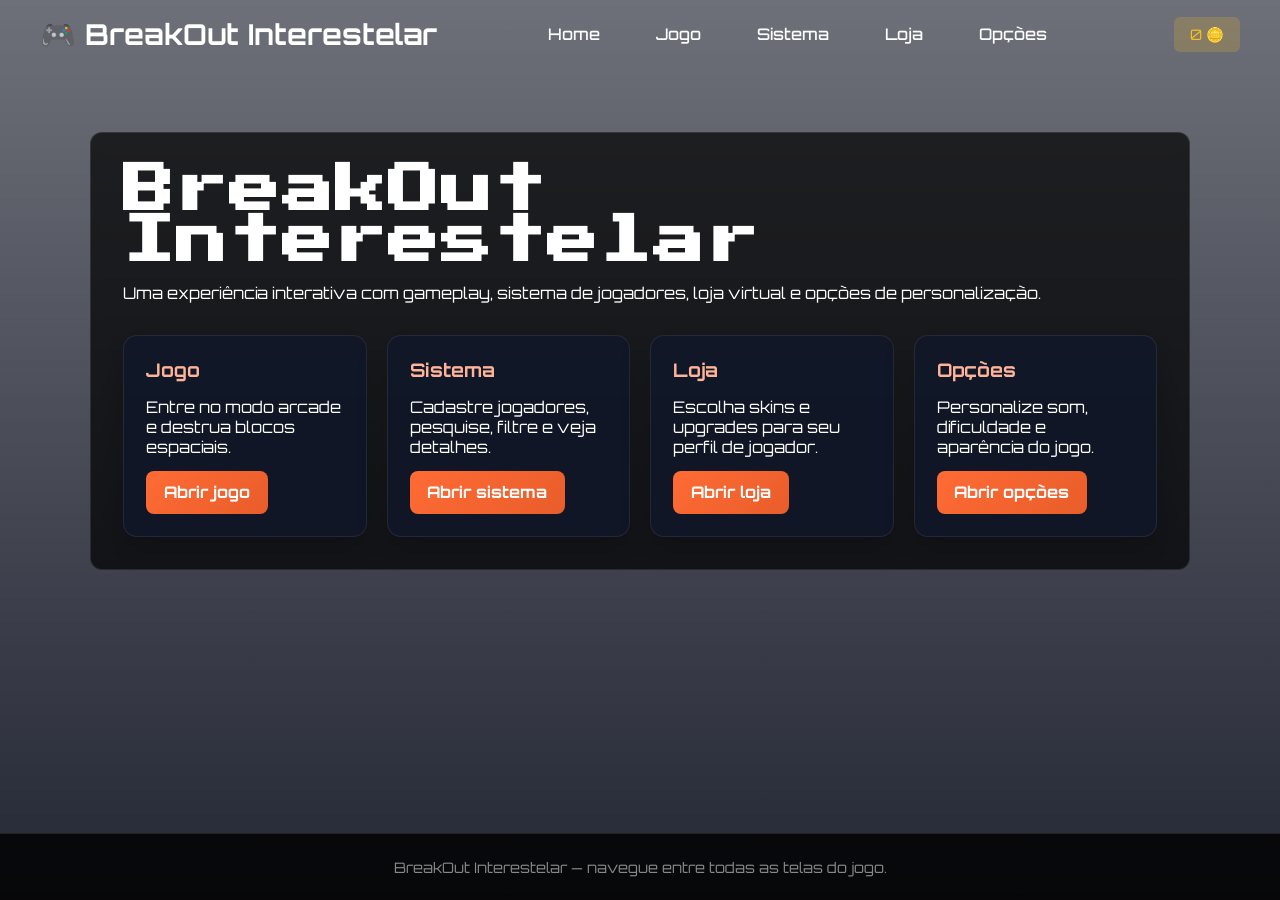
<file: index.html>
<!DOCTYPE html>
<html lang="pt-BR">
  <head>
    <meta charset="UTF-8" />
    <meta name="viewport" content="width=device-width, initial-scale=1.0" />
    <meta
      name="description"
      content="BreakOut Interestelar: menu central com acesso ao jogo, sistema, loja e opções."
    />
    <title>BreakOut Interestelar</title>
    <link rel="stylesheet" href="assets/css/style.css" />
  </head>
  <body>
    <video id="bgVideo" autoplay muted loop playsinline aria-hidden="true">
      <source src="assets/video/background.mp4" type="video/mp4" />
    </video>

    <div class="page-wrapper">
      <header class="site-header">
        <div class="header-content">
          <a class="site-title" href="index.html">🎮 BreakOut Interestelar</a>
          <nav class="main-nav" aria-label="Navegação principal">
            <ul>
              <li><a href="index.html">Home</a></li>
              <li><a href="jogo.html">Jogo</a></li>
              <li><a href="sistema.html">Sistema</a></li>
              <li><a href="loja.html">Loja</a></li>
              <li><a href="opcoes.html">Opções</a></li>
            </ul>
          </nav>
          <div id="player-coins" class="current-player-display" style="display: inline-block; margin-left: 1rem; padding: 0.5rem 1rem; background: rgba(251,191,36,0.2); border-radius: 6px; font-size: 0.9rem; color: #fbbf24;">0 🪙</div>
        </div>
      </header>

      <main class="main-content">
        <section class="hero-panel leaderboard-section">
          <h1 class="game-title animate-text">BreakOut Interestelar</h1>
          <p>Uma experiência interativa com gameplay, sistema de jogadores, loja virtual e opções de personalização.</p>

          <div class="home-cards">
            <article class="info-card">
              <h3>Jogo</h3>
              <p>Entre no modo arcade e destrua blocos espaciais.</p>
              <a href="jogo.html" class="card-link">Abrir jogo</a>
            </article>

            <article class="info-card">
              <h3>Sistema</h3>
              <p>Cadastre jogadores, pesquise, filtre e veja detalhes.</p>
              <a href="sistema.html" class="card-link">Abrir sistema</a>
            </article>

            <article class="info-card">
              <h3>Loja</h3>
              <p>Escolha skins e upgrades para seu perfil de jogador.</p>
              <a href="loja.html" class="card-link">Abrir loja</a>
            </article>

            <article class="info-card">
              <h3>Opções</h3>
              <p>Personalize som, dificuldade e aparência do jogo.</p>
              <a href="opcoes.html" class="card-link">Abrir opções</a>
            </article>
          </div>
        </section>
      </main>

      <footer class="site-footer">
        <p>BreakOut Interestelar — navegue entre todas as telas do jogo.</p>
      </footer>
    </div>

    <script>
      const PLAYERS_KEY = "breakout-players";
      const CURRENT_KEY = "breakout-current-player";
      function updateCoins() {
        try {
          const currentId = Number(localStorage.getItem(CURRENT_KEY));
          if (currentId) {
            const players = JSON.parse(localStorage.getItem(PLAYERS_KEY) || "[]");
            const player = players.find(p => p.id === currentId);
            const el = document.getElementById("player-coins");
            if (el && player) el.textContent = `${player.coins || 0} 🪙`;
          }
        } catch {}
      }
      updateCoins();
    </script>
  </body>
</html>
</file>
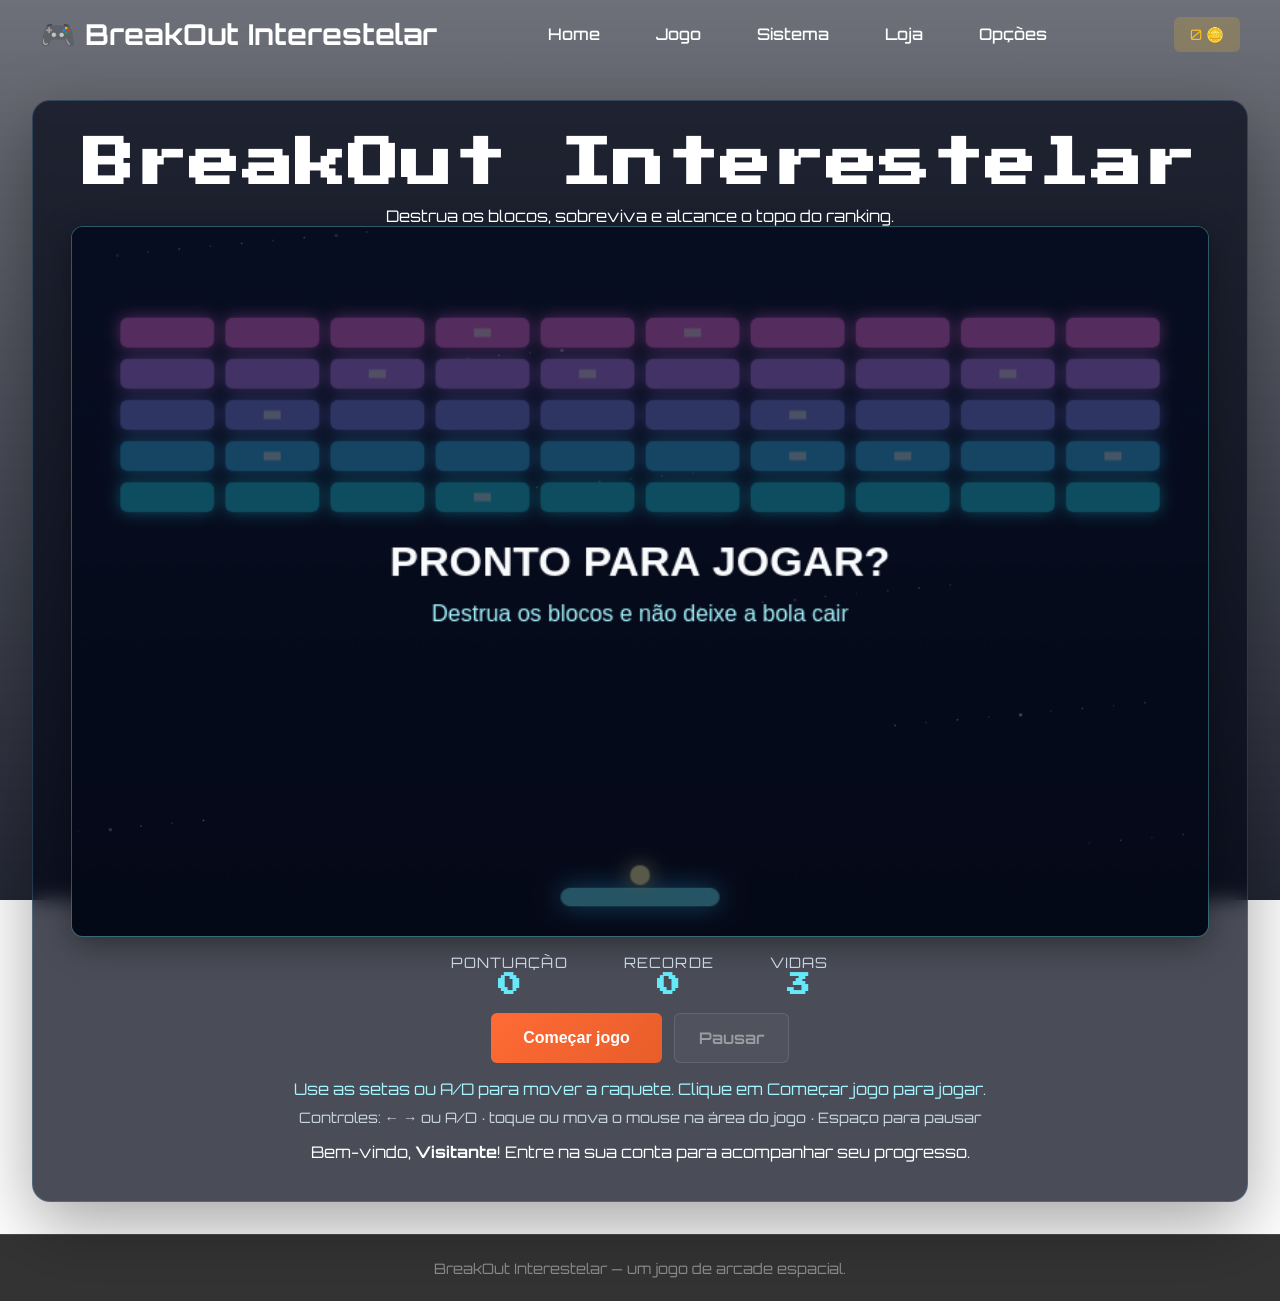
<file: jogo.html>
<!DOCTYPE html>
<html lang="pt-BR">
  <head>
    <meta charset="UTF-8" />
    <meta name="viewport" content="width=device-width, initial-scale=1.0" />
    <title>BreakOut Interestelar | Jogo</title>
    <link rel="stylesheet" href="assets/css/style.css" />
  </head>
  <body>
    <video id="bgVideo" autoplay muted loop playsinline aria-hidden="true">
      <source src="assets/video/background.mp4" type="video/mp4" />
    </video>

    <div class="page-wrapper">
      <header class="site-header">
        <div class="header-content">
          <a class="site-title" href="index.html">🎮 BreakOut Interestelar</a>
          <nav class="main-nav" aria-label="Navegação principal">
            <ul>
              <li><a href="index.html">Home</a></li>
              <li><a href="jogo.html">Jogo</a></li>
              <li><a href="sistema.html">Sistema</a></li>
              <li><a href="loja.html">Loja</a></li>
              <li><a href="opcoes.html">Opções</a></li>
            </ul>
          </nav>
          <div id="player-coins" class="current-player-display" style="display: inline-block; margin-left: 1rem; padding: 0.5rem 1rem; background: rgba(251,191,36,0.2); border-radius: 6px; font-size: 0.9rem; color: #fbbf24;">0 🪙</div>
        </div>
      </header>

      <main class="main-content">
        <section class="game-section" id="jogo" aria-labelledby="titulo-jogo">
          <h1 class="game-title animate-text" id="titulo-jogo">BreakOut Interestelar</h1>
          <p>Destrua os blocos, sobreviva e alcance o topo do ranking.</p>

          <canvas
            class="game-canvas"
            id="gameCanvas"
            width="800"
            height="500"
            aria-label="Área do jogo BreakOut Interestelar"
          >
            Seu navegador não oferece suporte ao elemento canvas.
          </canvas>

          <div class="game-hud" aria-label="Status da partida">
            <p>Pontuação <strong id="game-score">0</strong></p>
            <p>Recorde <strong id="game-best">0</strong></p>
            <p>Vidas <strong id="game-lives">3</strong></p>
          </div>
          <div class="game-controls">
            <button class="btn-submit" id="start-game" type="button">Começar jogo</button>
            <button class="game-secondary-button" id="pause-game" type="button" disabled>
              Pausar
            </button>
          </div>
          <div class="touch-controls" aria-label="Controles táteis da raquete">
            <button id="move-left" type="button" aria-label="Mover raquete para a esquerda">←</button>
            <button id="move-right" type="button" aria-label="Mover raquete para a direita">→</button>
          </div>
          <p class="game-message" id="game-status" role="status" aria-live="polite">
            Use as setas ou A/D para mover a raquete. Clique em Começar jogo para jogar.
          </p>
          <p class="game-instructions desktop-instructions">
            Controles: ← → ou A/D · toque ou mova o mouse na área do jogo · Espaço para pausar
          </p>
          <p class="game-instructions mobile-instructions">
            Use os botões de direção ou arraste o dedo pela área do jogo. Toque em Pausar para interromper.
          </p>

          <p class="player-welcome animate-text-dim">
            Bem-vindo, <strong>Visitante</strong>! Entre na sua conta para acompanhar seu progresso.
          </p>
        </section>
      </main>

      <footer class="site-footer">
        <p>BreakOut Interestelar — um jogo de arcade espacial.</p>
      </footer>
    </div>

    <script src="assets/js/game.js" defer></script>
  </body>
</html>
</file>
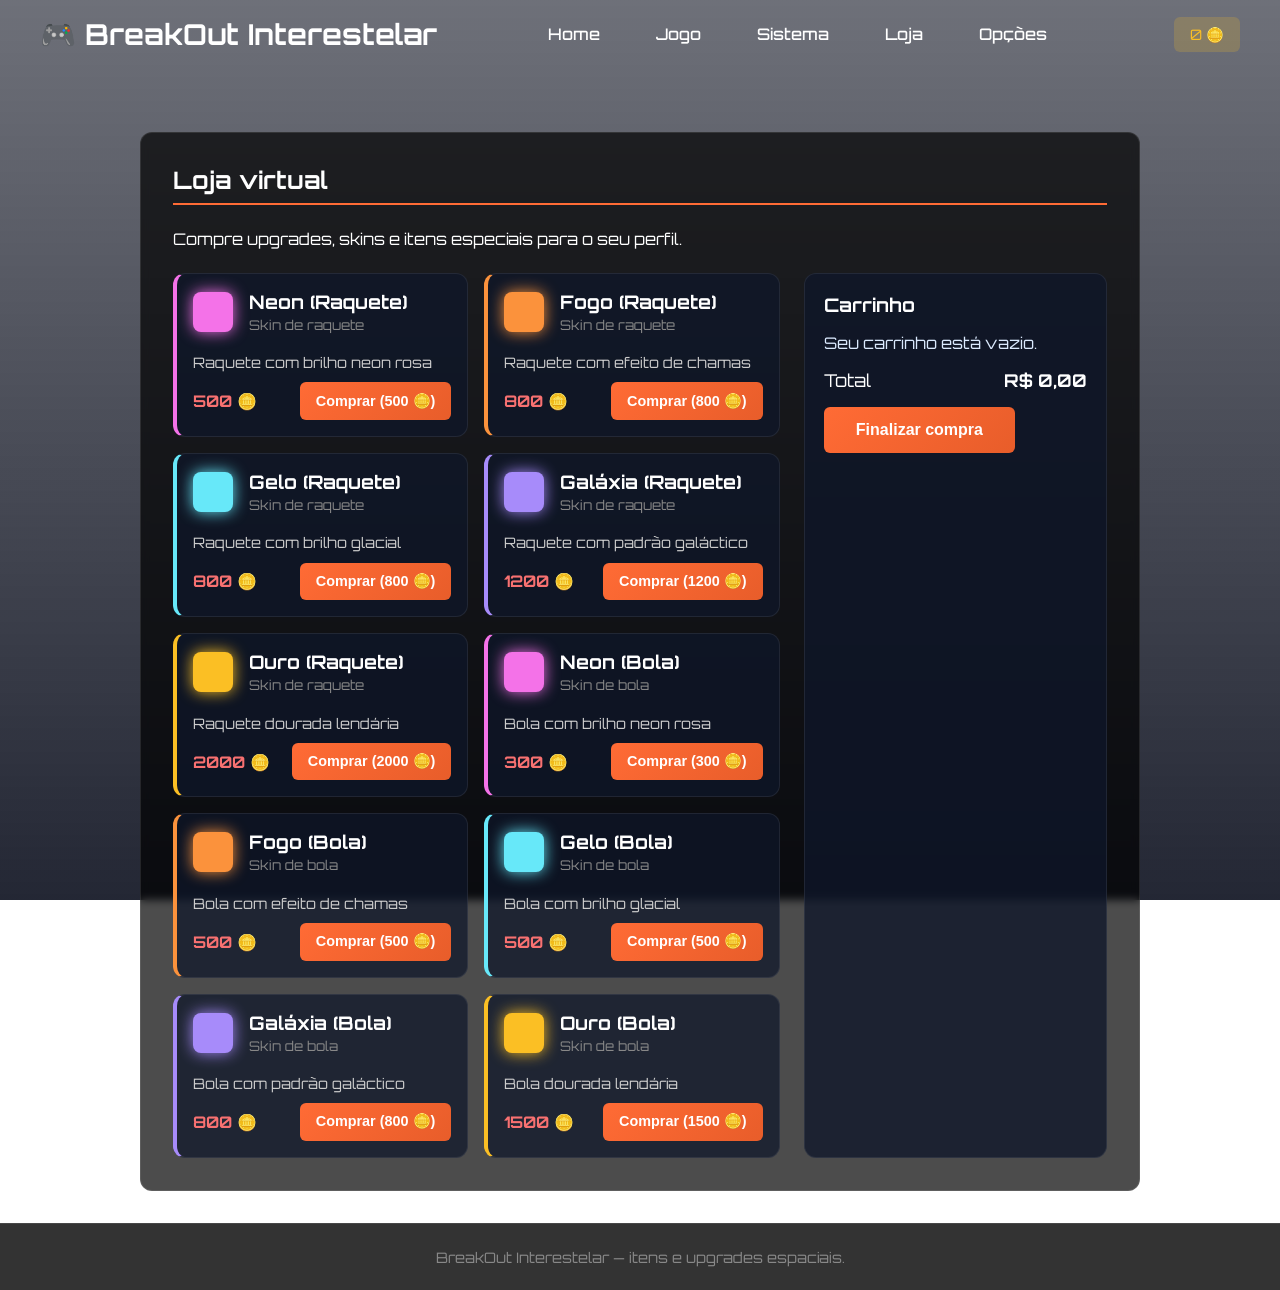
<file: loja.html>
<!DOCTYPE html>
<html lang="pt-BR">
  <head>
    <meta charset="UTF-8" />
    <meta name="viewport" content="width=device-width, initial-scale=1.0" />
    <title>BreakOut Interestelar | Loja</title>
    <link rel="stylesheet" href="assets/css/style.css" />
  </head>
  <body>
    <video id="bgVideo" autoplay muted loop playsinline aria-hidden="true">
      <source src="assets/video/background.mp4" type="video/mp4" />
    </video>

    <div class="page-wrapper">
      <header class="site-header">
        <div class="header-content">
          <a class="site-title" href="index.html">🎮 BreakOut Interestelar</a>
          <nav class="main-nav" aria-label="Navegação principal">
            <ul>
              <li><a href="index.html">Home</a></li>
              <li><a href="jogo.html">Jogo</a></li>
              <li><a href="sistema.html">Sistema</a></li>
              <li><a href="loja.html">Loja</a></li>
              <li><a href="opcoes.html">Opções</a></li>
            </ul>
          </nav>
          <div id="player-coins" class="current-player-display" style="display: inline-block; margin-left: 1rem; padding: 0.5rem 1rem; background: rgba(251,191,36,0.2); border-radius: 6px; font-size: 0.9rem; color: #fbbf24;">0 🪙</div>
        </div>
      </header>

      <main class="main-content">
        <section class="leaderboard-section">
          <h2 class="section-title">Loja virtual</h2>
          <p>Compre upgrades, skins e itens especiais para o seu perfil.</p>

          <div class="store-layout">
            <div class="store-grid" id="store-grid"></div>

            <aside class="cart-panel">
              <h3>Carrinho</h3>
              <ul id="cart-items" class="cart-items">
                <li>Seu carrinho está vazio.</li>
              </ul>
              <div class="cart-total">
                <span>Total</span>
                <strong id="cart-total">R$ 0,00</strong>
              </div>
              <button class="btn-submit" id="checkout-button" type="button">Finalizar compra</button>
            </aside>
          </div>
        </section>
      </main>

      <footer class="site-footer">
        <p>BreakOut Interestelar — itens e upgrades espaciais.</p>
      </footer>
    </div>

    <script src="assets/js/store.js" defer></script>
  </body>
</html>
</file>
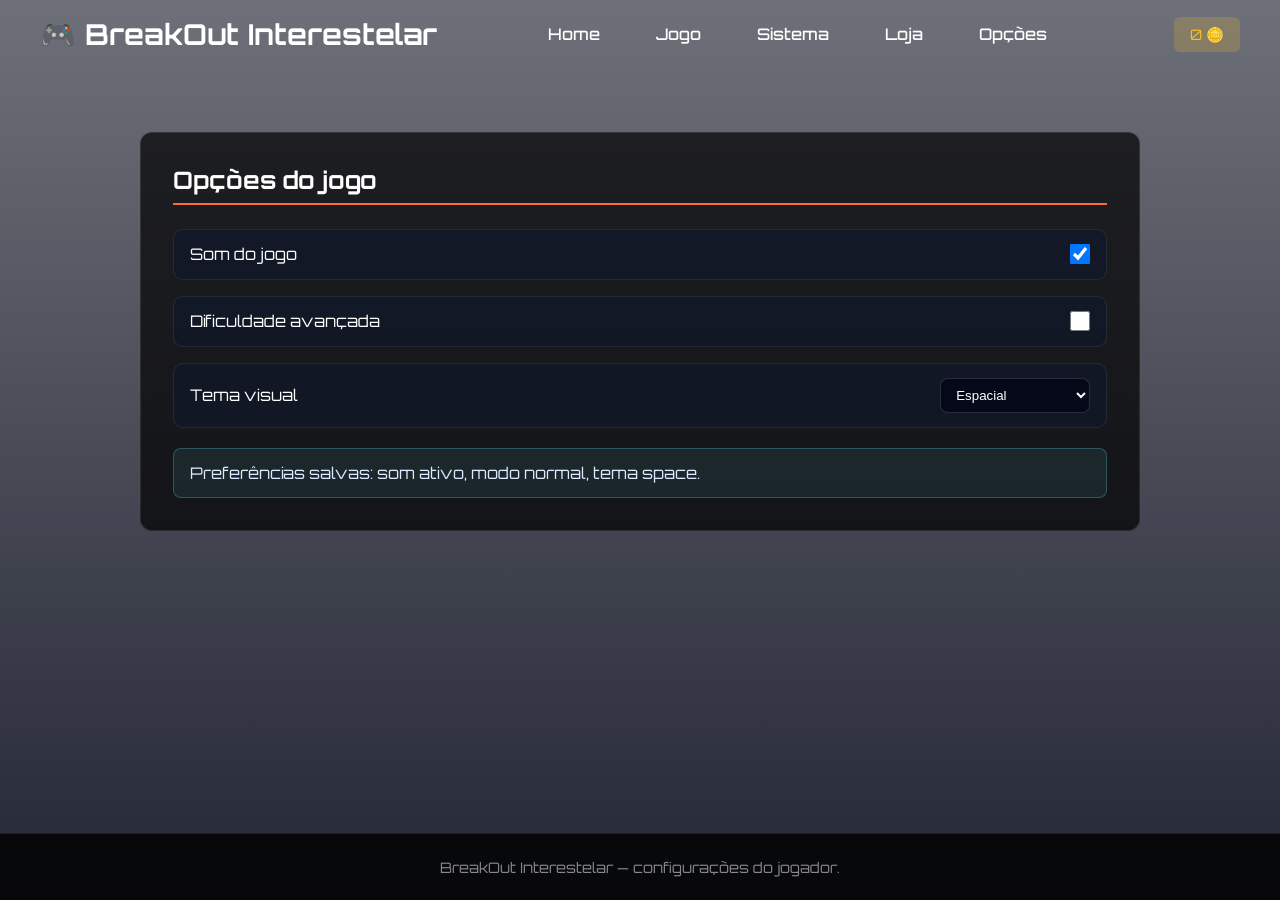
<file: opcoes.html>
<!DOCTYPE html>
<html lang="pt-BR">
  <head>
    <meta charset="UTF-8" />
    <meta name="viewport" content="width=device-width, initial-scale=1.0" />
    <title>BreakOut Interestelar | Opções</title>
    <link rel="stylesheet" href="assets/css/style.css" />
  </head>
  <body>
    <video id="bgVideo" autoplay muted loop playsinline aria-hidden="true">
      <source src="assets/video/background.mp4" type="video/mp4" />
    </video>

    <div class="page-wrapper">
      <header class="site-header">
        <div class="header-content">
          <a class="site-title" href="index.html">🎮 BreakOut Interestelar</a>
          <nav class="main-nav" aria-label="Navegação principal">
            <ul>
              <li><a href="index.html">Home</a></li>
              <li><a href="jogo.html">Jogo</a></li>
              <li><a href="sistema.html">Sistema</a></li>
              <li><a href="loja.html">Loja</a></li>
              <li><a href="opcoes.html">Opções</a></li>
            </ul>
          </nav>
          <div id="player-coins" class="current-player-display" style="display: inline-block; margin-left: 1rem; padding: 0.5rem 1rem; background: rgba(251,191,36,0.2); border-radius: 6px; font-size: 0.9rem; color: #fbbf24;">0 🪙</div>
        </div>
      </header>

      <main class="main-content">
        <section class="leaderboard-section">
          <h2 class="section-title">Opções do jogo</h2>

          <div class="options-panel">
            <label class="option-item">
              <span>Som do jogo</span>
              <input type="checkbox" id="sound-toggle" checked />
            </label>

            <label class="option-item">
              <span>Dificuldade avançada</span>
              <input type="checkbox" id="difficulty-toggle" />
            </label>

            <label class="option-item" for="theme-select">
              <span>Tema visual</span>
              <select id="theme-select">
                <option value="space">Espacial</option>
                <option value="neon">Neon</option>
                <option value="classic">Clássico</option>
              </select>
            </label>
          </div>

          <div class="status-box" id="options-status">
            Preferências salvas no navegador.
          </div>
        </section>
      </main>

      <footer class="site-footer">
        <p>BreakOut Interestelar — configurações do jogador.</p>
      </footer>
    </div>

    <script src="assets/js/options.js" defer></script>
  </body>
</html>
</file>
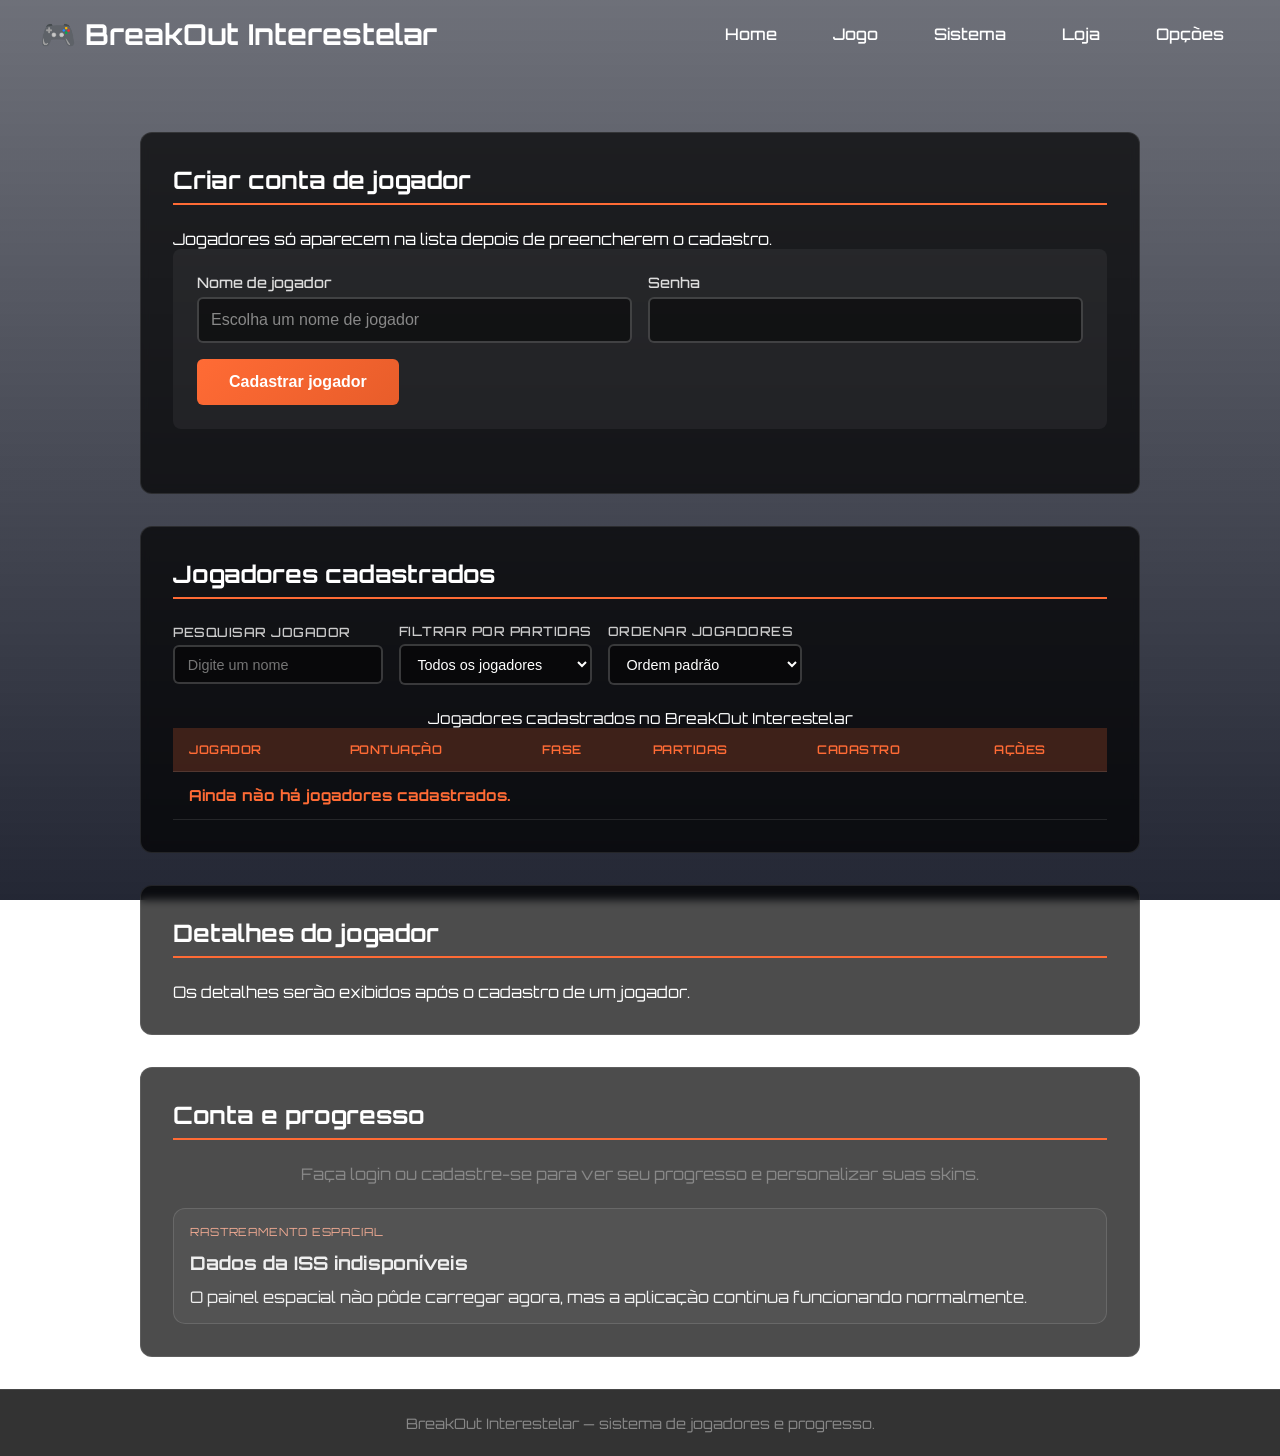
<file: sistema.html>
<!DOCTYPE html>
<html lang="pt-BR">
  <head>
    <meta charset="UTF-8" />
    <meta name="viewport" content="width=device-width, initial-scale=1.0" />
    <title>BreakOut Interestelar | Sistema</title>
    <link rel="stylesheet" href="assets/css/style.css" />
  </head>
  <body>
    <video id="bgVideo" autoplay muted loop playsinline aria-hidden="true">
      <source src="assets/video/background.mp4" type="video/mp4" />
    </video>

    <div class="page-wrapper">
      <header class="site-header">
        <div class="header-content">
          <a class="site-title" href="index.html">🎮 BreakOut Interestelar</a>
          <nav class="main-nav" aria-label="Navegação principal">
            <ul>
              <li><a href="index.html">Home</a></li>
              <li><a href="jogo.html">Jogo</a></li>
              <li><a href="sistema.html">Sistema</a></li>
              <li><a href="loja.html">Loja</a></li>
              <li><a href="opcoes.html">Opções</a></li>
            </ul>
          </nav>
          <div id="current-player-display" class="current-player-display" style="display: none; margin-left: 1rem; padding: 0.5rem 1rem; background: rgba(255,107,53,0.2); border-radius: 6px; font-size: 0.9rem;"></div>
        </div>
      </header>

      <main class="main-content">
        <section class="leaderboard-section" id="cadastro" aria-labelledby="titulo-cadastro">
          <h2 class="section-title" id="titulo-cadastro">Criar conta de jogador</h2>
          <p>Jogadores só aparecem na lista depois de preencherem o cadastro.</p>

          <form class="score-form" id="cadastro-jogador">
            <div class="form-row">
              <div class="form-group">
                <label for="novo-jogador">Nome de jogador</label>
                <input
                  id="novo-jogador"
                  name="jogador"
                  type="text"
                  autocomplete="nickname"
                  minlength="3"
                  maxlength="24"
                  placeholder="Escolha um nome de jogador"
                  required
                />
              </div>

              <div class="form-group">
                <label for="senha">Senha</label>
                <input
                  id="senha"
                  name="senha"
                  type="password"
                  autocomplete="new-password"
                  minlength="8"
                  required
                />
              </div>
            </div>

            <button class="btn-submit" type="submit">Cadastrar jogador</button>
            <p id="cadastro-mensagem" role="status" aria-live="polite"></p>
          </form>
        </section>

        <section class="leaderboard-section" id="partidas" aria-labelledby="titulo-partidas">
          <h2 class="section-title" id="titulo-partidas">Jogadores cadastrados</h2>

          <form class="toolbar" action="#" method="get">
            <div class="toolbar-group">
              <label for="pesquisa-jogador">Pesquisar jogador</label>
              <input id="pesquisa-jogador" name="pesquisa" type="search" placeholder="Digite um nome" />
            </div>

            <div class="toolbar-group">
              <label for="filtro-resultado">Filtrar por partidas</label>
              <select id="filtro-resultado" name="filtro">
                <option value="">Todos os jogadores</option>
                <option value="sem-partidas">Sem partidas</option>
                <option value="com-partidas">Com partidas</option>
              </select>
            </div>

            <div class="toolbar-group">
              <label for="ordenacao">Ordenar jogadores</label>
              <select id="ordenacao" name="ordenacao">
                <option value="">Ordem padrão</option>
                <option value="jogador-asc">Jogador (A-Z)</option>
                <option value="data-desc">Cadastro mais recente</option>
              </select>
            </div>
          </form>

          <div class="table-wrapper">
            <table class="leaderboard-table">
              <caption>Jogadores cadastrados no BreakOut Interestelar</caption>
              <thead>
                <tr>
                  <th scope="col">Jogador</th>
                  <th scope="col">Pontuação</th>
                  <th scope="col">Fase</th>
                  <th scope="col">Partidas</th>
                  <th scope="col">Cadastro</th>
                  <th scope="col">Ações</th>
                </tr>
              </thead>
              <tbody id="lista-jogadores">
                <tr>
                  <td colspan="6">Ainda não há jogadores cadastrados.</td>
                </tr>
              </tbody>
            </table>
          </div>
        </section>

        <section class="leaderboard-section" id="detalhes" aria-labelledby="titulo-detalhes">
          <h2 class="section-title" id="titulo-detalhes">Detalhes do jogador</h2>
          <article>
            <p id="detalhes-jogador">Os detalhes serão exibidos após o cadastro de um jogador.</p>
          </article>
        </section>

        <aside class="leaderboard-section" id="conta" aria-labelledby="titulo-conta">
          <h2 class="section-title" id="titulo-conta">Conta e progresso</h2>
          <div id="player-profile" style="display: none;">
            <div class="player-profile-card" style="text-align: center; padding: 1rem; background: rgba(255,255,255,0.04); border-radius: 12px; margin-bottom: 1.5rem;">
              <h3 id="profile-name" style="color: #ff6b35; margin-bottom: 0.5rem;"></h3>
              <p><strong>Fase:</strong> <span id="profile-phase" class="level-badge"></span></p>
              <p><strong>Pontuação:</strong> <span id="profile-score">0</span></p>
              <p><strong>Moedas:</strong> <span id="profile-coins" class="coins-display">0</span> 🪙</p>
              <p><strong>Partidas:</strong> <span id="profile-games">0</span></p>
              <button id="logout-btn" class="btn-submit small" style="margin-top: 1rem; background: linear-gradient(135deg, #e74c3c 0%, #c0392b 100%);">Sair da conta</button>
            </div>
          </div>
          <p id="login-prompt" style="text-align: center; color: #888;">Faça login ou cadastre-se para ver seu progresso e personalizar suas skins.</p>

          <div class="space-fact" id="api-astronomia" aria-live="polite">
            <p class="space-fact-label">Rastreamento espacial</p>
            <p>Carregando dados da ISS...</p>
          </div>
        </aside>
      </main>

      <footer class="site-footer">
        <p>BreakOut Interestelar — sistema de jogadores e progresso.</p>
      </footer>
    </div>

    <script src="assets/js/players.js" defer></script>
  </body>
</html>
</file>
<file: assets/css/style.css>
/* ===== BreakOut Interestelar - Estilos ===== */

@import url('https://fonts.googleapis.com/css2?family=Orbitron:wght@400;700;900&family=Press+Start+2P&display=swap');

/* Animações de texto */
@keyframes colorShift {
  0%   { color: #ffffff; text-shadow: 0 0 10px #ff6b35, 0 0 20px #ff6b35; }
  50%  { color: #ff6b35; text-shadow: 0 0 10px #ffffff, 0 0 20px #ffffff; }
  100% { color: #ffffff; text-shadow: 0 0 10px #ff6b35, 0 0 20px #ff6b35; }
}

@keyframes colorShiftDim {
  0%   { color: #cccccc; text-shadow: 0 0 8px #ff6b35, 0 0 16px #ff6b35; }
  50%  { color: #ff8c5c; text-shadow: 0 0 8px #cccccc, 0 0 16px #cccccc; }
  100% { color: #cccccc; text-shadow: 0 0 8px #ff6b35, 0 0 16px #ff6b35; }
}

.animate-text {
  animation: colorShift 3s ease-in-out infinite;
}

.animate-text-dim {
  animation: colorShiftDim 3s ease-in-out infinite;
}

/* Font utilities */
.font-retro {
  font-family: 'Press Start 2P', monospace;
}

.font-ui {
  font-family: 'Orbitron', 'Segoe UI', Tahoma, Geneva, Verdana, sans-serif;
}

/* Reset e base */
* {
  margin: 0;
  padding: 0;
  box-sizing: border-box;
}

body {
  font-family: 'Orbitron', 'Segoe UI', Tahoma, Geneva, Verdana, sans-serif;
  min-height: 100vh;
  position: relative;
  color: #fff;
}

/* Vídeo de fundo */
#bgVideo {
  position: fixed;
  top: 0;
  left: 0;
  width: 100vw;
  height: 100vh;
  object-fit: cover;
  z-index: -1;
}

/* Layout principal */
.page-wrapper {
  display: flex;
  flex-direction: column;
  min-height: 100vh;
  position: relative;
  z-index: 1;
}

/* Header / Identificação do sistema */
.site-header {
  position: relative;
  z-index: 10;
  padding: 1rem 2rem;
}

.header-content {
  max-width: 1200px;
  margin: 0 auto;
  display: flex;
  justify-content: space-between;
  align-items: center;
  flex-wrap: wrap;
  gap: 1rem;
}

.site-title {
  font-size: 1.8rem;
  font-weight: 700;
  font-family: 'Orbitron', sans-serif;
}

/* Navegação */
.main-nav ul {
  display: flex;
  list-style: none;
  gap: 1.5rem;
  flex-wrap: wrap;
}

.main-nav a {
  color: #fff;
  text-decoration: none;
  font-weight: 500;
  padding: 0.5rem 1rem;
  border-radius: 4px;
  transition: background 0.3s, color 0.3s;
}

.main-nav a:hover,
.main-nav a:focus {
  background: rgba(255, 107, 53, 0.3);
  color: #ff6b35;
}

/* Main content */
.main-content {
  flex: 1;
  display: flex;
  flex-direction: column;
  align-items: center;
  padding: 2rem;
  position: relative;
  z-index: 5;
}

/* Seção do jogo */
.game-section {
  text-align: center;
  width: 100%;
  max-width: 900px;
}

.game-title {
  margin-bottom: 1rem;
}

.game-canvas {
  background: rgba(0, 0, 0, 0.5);
  border-radius: 8px;
  display: block;
  margin: 0 auto 1rem;
  box-shadow: 0 8px 32px rgba(0, 0, 0, 0.4);
}

.player-welcome {
  margin-top: 1rem;
}

/* Seção de Leaderboard */
.leaderboard-section {
  width: 100%;
  max-width: 1000px;
  margin-top: 2rem;
  background: rgba(0, 0, 0, 0.7);
  border-radius: 12px;
  padding: 2rem;
  backdrop-filter: blur(4px);
  border: 1px solid rgba(255, 255, 255, 0.1);
}

.section-title {
  font-size: 1.5rem;
  margin-bottom: 1.5rem;
  border-bottom: 2px solid #ff6b35;
  padding-bottom: 0.5rem;
  display: flex;
  align-items: center;
  gap: 0.5rem;
  flex-wrap: wrap;
  font-family: 'Orbitron', sans-serif;
}

/* Formulário de cadastro de score */
.score-form {
  background: rgba(255, 255, 255, 0.05);
  border-radius: 8px;
  padding: 1.5rem;
  margin-bottom: 2rem;
}

.form-row {
  display: grid;
  grid-template-columns: repeat(auto-fit, minmax(200px, 1fr));
  gap: 1rem;
  margin-bottom: 1rem;
  align-items: end;
}

.form-group {
  display: flex;
  flex-direction: column;
  gap: 0.4rem;
}

.form-group label {
  font-weight: 500;
  font-size: 0.9rem;
  color: #ddd;
}

.form-group input,
.form-group select {
  padding: 0.75rem;
  border: 2px solid rgba(255, 255, 255, 0.2);
  border-radius: 6px;
  background: rgba(0, 0, 0, 0.5);
  color: #fff;
  font-size: 1rem;
  transition: border-color 0.3s, box-shadow 0.3s;
}

.form-group input:focus,
.form-group select:focus {
  outline: none;
  border-color: #ff6b35;
  box-shadow: 0 0 0 3px rgba(255, 107, 53, 0.3);
}

.form-group input::placeholder {
  color: #888;
}

.btn-submit {
  background: linear-gradient(135deg, #ff6b35 0%, #e85d2a 100%);
  color: #fff;
  border: none;
  padding: 0.875rem 2rem;
  border-radius: 6px;
  font-size: 1rem;
  font-weight: 600;
  cursor: pointer;
  transition: transform 0.2s, box-shadow 0.2s;
  white-space: nowrap;
}

.btn-submit:hover {
  transform: translateY(-2px);
  box-shadow: 0 6px 20px rgba(255, 107, 53, 0.5);
}

.btn-submit:focus {
  outline: none;
  box-shadow: 0 0 0 3px rgba(255, 107, 53, 0.5);
}

/* Área de busca, filtro, ordenação */
.toolbar {
  display: flex;
  flex-wrap: wrap;
  gap: 1rem;
  margin-bottom: 1.5rem;
  align-items: center;
}

.toolbar-group {
  display: flex;
  flex-direction: column;
  gap: 0.3rem;
  min-width: 180px;
}

.toolbar-group label {
  font-size: 0.8rem;
  font-weight: 500;
  color: #ccc;
  text-transform: uppercase;
  letter-spacing: 0.5px;
}

.toolbar input,
.toolbar select {
  padding: 0.6rem 0.8rem;
  border: 2px solid rgba(255, 255, 255, 0.2);
  border-radius: 6px;
  background: rgba(0, 0, 0, 0.5);
  color: #fff;
  font-size: 0.9rem;
  transition: border-color 0.3s;
}

.toolbar input:focus,
.toolbar select:focus {
  outline: none;
  border-color: #ff6b35;
}

/* Tabela de leaderboard */
.table-wrapper {
  overflow-x: auto;
}

.leaderboard-table {
  width: 100%;
  border-collapse: collapse;
  font-size: 0.95rem;
}

.leaderboard-table thead {
  background: rgba(255, 107, 53, 0.2);
}

.leaderboard-table th,
.leaderboard-table td {
  padding: 0.875rem 1rem;
  text-align: left;
  border-bottom: 1px solid rgba(255, 255, 255, 0.1);
}

.leaderboard-table th {
  font-weight: 600;
  color: #ff6b35;
  text-transform: uppercase;
  font-size: 0.75rem;
  letter-spacing: 0.5px;
}

.leaderboard-table tbody tr {
  transition: background 0.2s;
}

.leaderboard-table tbody tr:hover {
  background: rgba(255, 107, 53, 0.1);
}

.leaderboard-table tbody tr.current-player-row {
  background: rgba(255, 107, 53, 0.15);
}

.leaderboard-table td:first-child {
  font-weight: 700;
  color: #ff6b35;
}

.leaderboard-table .score-value {
  font-weight: 600;
  font-family: 'Courier New', monospace;
}

.leaderboard-table .level-badge {
  display: inline-block;
  background: rgba(255, 107, 53, 0.2);
  color: #ff6b35;
  padding: 0.2rem 0.6rem;
  border-radius: 20px;
  font-size: 0.75rem;
  font-weight: 600;
}

.player-detail-card {
  background: rgba(255, 255, 255, 0.04);
  border: 1px solid rgba(255, 255, 255, 0.12);
  border-radius: 12px;
  padding: 1.25rem;
  display: grid;
  gap: 0.5rem;
}

.customization-panel {
  border-color: rgba(34, 211, 238, 0.3) !important;
}

.customization-panel h3 {
  color: #22d3ee !important;
  margin-bottom: 0.5rem;
}

.skin-select {
  width: 100%;
  padding: 0.75rem;
  border: 2px solid rgba(255, 255, 255, 0.2);
  border-radius: 6px;
  background: rgba(0, 0, 0, 0.5);
  color: #fff;
  font-size: 1rem;
  font-family: inherit;
  transition: border-color 0.3s, box-shadow 0.3s;
}

.skin-select:focus {
  outline: none;
  border-color: #22d3ee;
  box-shadow: 0 0 0 3px rgba(34, 211, 238, 0.3);
}

.skin-select:disabled {
  opacity: 0.6;
  cursor: not-allowed;
}

.coins-value {
  font-weight: 600;
  color: #fbbf24;
  font-family: 'Press Start 2P', monospace;
  font-size: 0.85rem;
}

.coins-display {
  font-weight: 700;
  color: #fbbf24;
}

.player-profile-card {
  border: 1px solid rgba(255, 107, 53, 0.3);
}

#logout-btn {
  background: linear-gradient(135deg, #e74c3c 0%, #c0392b 100%) !important;
}

.player-detail-card h3 {
  color: #ff6b35;
  margin-bottom: 0.5rem;
}

.space-fact {
  margin-top: 1.5rem;
  background: rgba(255, 255, 255, 0.04);
  border: 1px solid rgba(255, 255, 255, 0.12);
  border-radius: 12px;
  padding: 1rem;
}

.space-fact-label {
  font-size: 0.7rem;
  text-transform: uppercase;
  letter-spacing: 0.08em;
  color: #ffb399;
}

.space-fact-card {
  display: grid;
  gap: 0.75rem;
}

.space-fact-card img {
  width: 100%;
  border-radius: 10px;
  height: 220px;
  object-fit: cover;
}

.space-fact-card.fallback {
  opacity: 0.9;
}

/* Botões de ação na tabela */
.action-buttons {
  display: flex;
  gap: 0.4rem;
}

.action-btn {
  background: none;
  border: none;
  font-size: 1.1rem;
  cursor: pointer;
  padding: 0.4rem 0.6rem;
  border-radius: 4px;
  transition: background 0.2s, transform 0.1s;
  line-height: 1;
}

.action-btn:hover {
  transform: scale(1.15);
}

.action-btn.view:hover { background: rgba(52, 152, 219, 0.2); }
.action-btn.edit:hover { background: rgba(241, 196, 15, 0.2); }
.action-btn.delete:hover { background: rgba(231, 76, 60, 0.2); }

.action-btn.select:hover { background: rgba(34, 211, 238, 0.2); }

.action-btn:focus {
  outline: none;
  box-shadow: 0 0 0 2px #ff6b35;
}

/* Modal de login/cadastro */
.modal-overlay {
  display: none;
  position: fixed;
  inset: 0;
  background: rgba(0, 0, 0, 0.8);
  z-index: 100;
  justify-content: center;
  align-items: center;
  padding: 1rem;
}

.modal-overlay.active {
  display: flex;
}

.modal {
  background: rgba(20, 20, 30, 0.95);
  border: 2px solid #ff6b35;
  border-radius: 12px;
  padding: 2rem;
  width: 100%;
  max-width: 420px;
  text-align: center;
  box-shadow: 0 16px 48px rgba(0, 0, 0, 0.5);
}

.modal-title {
  margin-bottom: 1.5rem;
  font-size: 1.4rem;
}

.modal-form {
  display: flex;
  flex-direction: column;
  gap: 1rem;
}

.modal-form .form-group {
  text-align: left;
}

.modal-form input {
  width: 100%;
}

.modal-actions {
  display: flex;
  gap: 0.75rem;
  justify-content: center;
  margin-top: 0.5rem;
}

.btn-modal {
  padding: 0.7rem 1.5rem;
  border-radius: 6px;
  font-weight: 600;
  cursor: pointer;
  transition: all 0.2s;
  border: none;
}

.btn-primary {
  background: linear-gradient(135deg, #ff6b35 0%, #e85d2a 100%);
  color: #fff;
}

.btn-primary:hover {
  transform: translateY(-1px);
  box-shadow: 0 4px 16px rgba(255, 107, 53, 0.4);
}

.btn-secondary {
  background: rgba(255, 255, 255, 0.1);
  color: #fff;
  border: 1px solid rgba(255, 255, 255, 0.3);
}

.btn-secondary:hover {
  background: rgba(255, 255, 255, 0.2);
}

/* Footer */
.site-footer {
  background: rgba(0, 0, 0, 0.8);
  border-top: 1px solid rgba(255, 255, 255, 0.1);
  padding: 1.5rem 2rem;
  text-align: center;
  color: #888;
  font-size: 0.9rem;
  position: relative;
  z-index: 5;
}

/* Responsivo */
@media (max-width: 768px) {
  .header-content {
    flex-direction: column;
    text-align: center;
  }

  .main-nav ul {
    justify-content: center;
  }

  .form-row {
    grid-template-columns: 1fr;
  }

  .toolbar {
    flex-direction: column;
    align-items: stretch;
  }

  .toolbar-group {
    min-width: 100%;
  }

  .leaderboard-table th,
  .leaderboard-table td {
    padding: 0.6rem 0.5rem;
    font-size: 0.85rem;
  }

  .action-buttons {
    flex-wrap: wrap;
  }
}

body::before {
  position: fixed;
  inset: 0;
  z-index: 0;
  background: linear-gradient(180deg, rgba(5, 9, 24, 0.58), rgba(5, 9, 24, 0.88));
  content: "";
  pointer-events: none;
}

.site-title {
  color: #fff;
  text-decoration: none;
}

.main-nav a {
  display: inline-block;
}

.game-section {
  max-width: 1280px;
  width: min(100%, 1280px);
  padding: clamp(1.25rem, 3vw, 2.5rem);
  border: 1px solid rgba(125, 211, 252, 0.2);
  border-radius: 18px;
  background: rgba(5, 9, 24, 0.72);
  box-shadow: 0 24px 70px rgba(0, 0, 0, 0.35);
  backdrop-filter: blur(10px);
}

.game-title {
  font-size: clamp(2rem, 5vw, 3.2rem);
  letter-spacing: 0.04em;
  font-family: 'Press Start 2P', monospace;
}

.game-canvas {
  width: min(100%, 1200px);
  height: auto;
  aspect-ratio: 16 / 10;
  border: 1px solid rgba(103, 232, 249, 0.35);
  border-radius: 12px;
  touch-action: none;
  display: block;
  margin: 0 auto;
}

.game-hud {
  display: flex;
  justify-content: center;
  gap: clamp(1rem, 5vw, 3.5rem);
  flex-wrap: wrap;
  margin: 1rem auto;
}

.game-hud p {
  color: #cbd5e1;
  font-size: 0.9rem;
  text-transform: uppercase;
  letter-spacing: 0.08em;
}

.game-hud strong {
  display: block;
  margin-top: 0.15rem;
  color: #67e8f9;
  font-size: 1.45rem;
  font-variant-numeric: tabular-nums;
  font-family: 'Press Start 2P', monospace;
}

.game-controls {
  display: flex;
  justify-content: center;
  gap: 0.75rem;
  flex-wrap: wrap;
}

.game-controls .btn-submit {
  min-width: 170px;
}

.game-secondary-button {
  padding: 0.875rem 1.5rem;
  border: 1px solid rgba(255, 255, 255, 0.25);
  border-radius: 6px;
  background: rgba(255, 255, 255, 0.08);
  color: #fff;
  font: inherit;
  font-weight: 600;
  cursor: pointer;
}

.game-secondary-button:disabled {
  cursor: not-allowed;
  opacity: 0.45;
}

.game-secondary-button:not(:disabled):hover {
  border-color: #67e8f9;
  background: rgba(103, 232, 249, 0.12);
}

.game-message {
  min-height: 1.5em;
  margin-top: 1rem;
  color: #a5f3fc;
}

.game-instructions {
  margin-top: 0.35rem;
  color: #cbd5e1;
  font-size: 0.9rem;
}

.mobile-instructions,
.touch-controls {
  display: none;
}

.touch-controls button {
  width: 72px;
  min-height: 56px;
  border: 1px solid rgba(103, 232, 249, 0.45);
  border-radius: 12px;
  background: rgba(103, 232, 249, 0.12);
  color: #a5f3fc;
  font-size: 1.75rem;
  font-weight: 700;
  touch-action: none;
  user-select: none;
  -webkit-user-select: none;
}

.touch-controls button:active {
  background: rgba(103, 232, 249, 0.32);
  transform: scale(0.97);
}

.hero-panel {
  max-width: 1100px;
}

.home-cards {
  display: grid;
  grid-template-columns: repeat(auto-fit, minmax(220px, 1fr));
  gap: 1.25rem;
  margin-top: 2rem;
}

.info-card {
  display: flex;
  flex-direction: column;
  gap: 0.9rem;
  padding: 1.4rem;
  border-radius: 14px;
  background: rgba(15, 23, 42, 0.8);
  border: 1px solid rgba(255, 255, 255, 0.08);
  box-shadow: 0 10px 30px rgba(0, 0, 0, 0.22);
}

.info-card h3 {
  color: #ffb399;
}

.card-link {
  display: inline-flex;
  align-items: center;
  justify-content: center;
  width: fit-content;
  margin-top: auto;
  text-decoration: none;
  color: #fff;
  background: linear-gradient(135deg, #ff6b35 0%, #e85d2a 100%);
  padding: 0.7rem 1.1rem;
  border-radius: 8px;
  font-weight: 700;
}

.store-layout {
  display: grid;
  grid-template-columns: 2fr 1fr;
  gap: 1.5rem;
  margin-top: 1.5rem;
}

.store-grid {
  display: grid;
  grid-template-columns: repeat(auto-fit, minmax(200px, 1fr));
  gap: 1rem;
}

.store-card {
  display: flex;
  flex-direction: column;
  gap: 0.7rem;
  padding: 1rem;
  border-radius: 12px;
  border: 1px solid rgba(255, 255, 255, 0.08);
  background: rgba(15, 23, 42, 0.72);
}

.store-card-row {
  display: flex;
  align-items: center;
  justify-content: space-between;
  gap: 0.75rem;
  margin-top: auto;
}

.cart-panel {
  padding: 1.2rem;
  border-radius: 12px;
  background: rgba(15, 23, 42, 0.78);
  border: 1px solid rgba(255, 255, 255, 0.08);
}

.cart-panel h3 {
  margin-bottom: 1rem;
}

.cart-items {
  list-style: none;
  display: grid;
  gap: 0.75rem;
  margin-bottom: 1rem;
}

.cart-items li {
  display: flex;
  justify-content: space-between;
  gap: 1rem;
  color: #dbeafe;
}

.cart-total {
  display: flex;
  justify-content: space-between;
  font-size: 1.1rem;
  margin: 1rem 0;
  color: #fff;
}

.options-panel {
  display: grid;
  gap: 1rem;
  margin-top: 1rem;
}

.option-item {
  display: flex;
  align-items: center;
  justify-content: space-between;
  gap: 1rem;
  padding: 0.9rem 1rem;
  border-radius: 10px;
  background: rgba(15, 23, 42, 0.7);
  border: 1px solid rgba(255, 255, 255, 0.08);
}

.option-item input[type="checkbox"] {
  width: 20px;
  height: 20px;
}

.option-item select {
  min-width: 150px;
  padding: 0.5rem 0.7rem;
  border-radius: 8px;
  background: rgba(2, 6, 23, 0.8);
  color: #fff;
  border: 1px solid rgba(255, 255, 255, 0.15);
}

.status-box {
  margin-top: 1.2rem;
  padding: 0.9rem 1rem;
  border-radius: 8px;
  background: rgba(103, 232, 249, 0.08);
  border: 1px solid rgba(103, 232, 249, 0.25);
  color: #dbeafe;
}

.btn-submit.small {
  padding: 0.65rem 1rem;
  font-size: 0.9rem;
}

button:focus-visible,
a:focus-visible,
input:focus-visible,
select:focus-visible {
  outline: 3px solid #67e8f9;
  outline-offset: 3px;
}

@media (max-width: 520px) {
  .site-header {
    padding: 1rem;
  }

  .main-content {
    padding: 1rem;
  }

  .game-hud {
    gap: 1rem;
  }

  .game-hud p {
    font-size: 0.75rem;
  }

  .game-hud strong {
    font-size: 1.2rem;
  }
}

@media (max-width: 768px) {
  .touch-controls {
    display: flex;
    justify-content: center;
    gap: 1.25rem;
    margin-top: 0.75rem;
  }

  .desktop-instructions {
    display: none;
  }

  .mobile-instructions {
    display: block;
  }

  .game-controls > button {
    min-height: 48px;
  }

  .game-section {
    padding: 1rem;
  }

  .game-title {
    line-height: 1.15;
    overflow-wrap: anywhere;
  }
}
</file>
